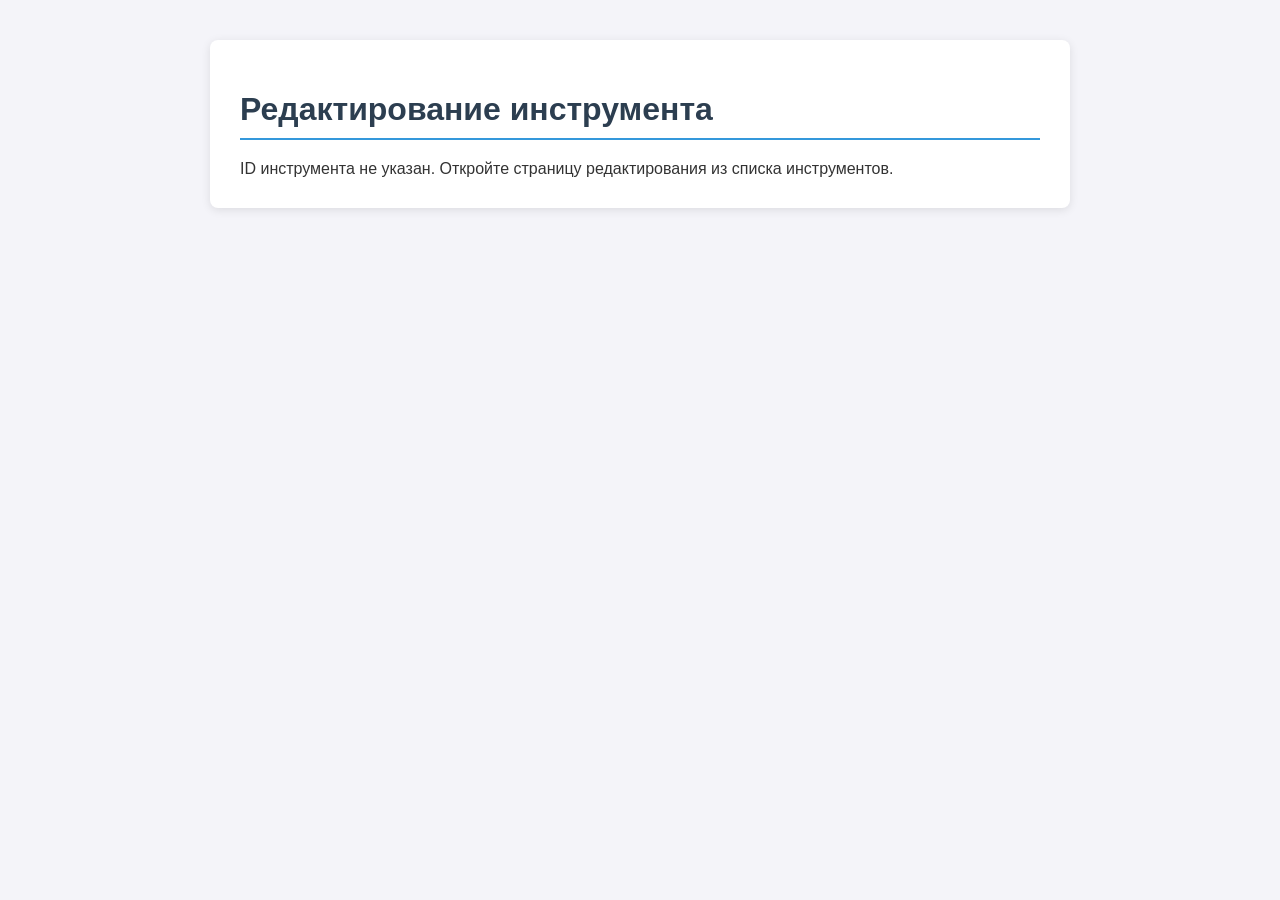
<file: static/edit.html>
<!DOCTYPE html>
<html lang="ru">
<head>
    <meta charset="UTF-8">
    <title>Редактирование инструмента</title>
    <link rel="stylesheet" href="css/edit.css">
    <link rel="icon" type="image/png" href="images/favicon-32x32.png" sizes="32x32">
</head>
<body>
<div class="container">
    <h1>Редактирование инструмента</h1>
    <div id="errorState"></div>
    <form id="editForm" style="display: none;">
        <div class="form-group">
            <label for="name">Наименование:</label>
            <input type="text" id="name" required>
        </div>
        <div class="form-group">
            <label for="type">Тип:</label>
            <input type="text" id="type" required>
        </div>
        <div class="form-group">
            <label for="d">Диаметр (D):</label>
            <input type="text" id="d" required>
        </div>
        <!-- Характеристики в две колонки -->
        <div class="form-group">
            <label>Характеристики:</label>
            <div class="field-row">
                <div class="form-group">
                    <label for="L">L (общая длина):</label>
                    <input type="text" id="L">
                </div>
                <div class="form-group">
                    <label for="S">S (диаметр хвостовика):</label>
                    <input type="text" id="S">
                </div>
                <div class="form-group">
                    <label for="I">I (длина рабочей части):</label>
                    <input type="text" id="I">
                </div>
                <div class="form-group">
                    <label for="Z">Z (количество зубьев):</label>
                    <input type="text" id="Z">
                </div>
            </div>
        </div>
        <div class="form-group">
            <label for="kol">Количество:</label>
            <input type="number" id="kol" required min="0">
        </div>
        <div class="form-group">
            <label for="price_per_unit">Цена за 1 шт.:</label>
            <input type="number" id="price_per_unit" step="0.01" min="0" placeholder="0.00">
        </div>
        <div class="form-group">
            <label for="manufacturer_url">Ссылка на инт.магазин:</label>
            <input type="text" id="manufacturer_url" placeholder="https://...">
        </div>
        <div class="actions">
            <button type="button" class="back" onclick="goBackToList()">Отмена</button>
            <button type="submit" class="save">Сохранить</button>
        </div>
    </form>
    <div id="message" class="status-message"></div>
</div>
<script src="js/edit.js" defer></script>
</body>
</html>
</file>
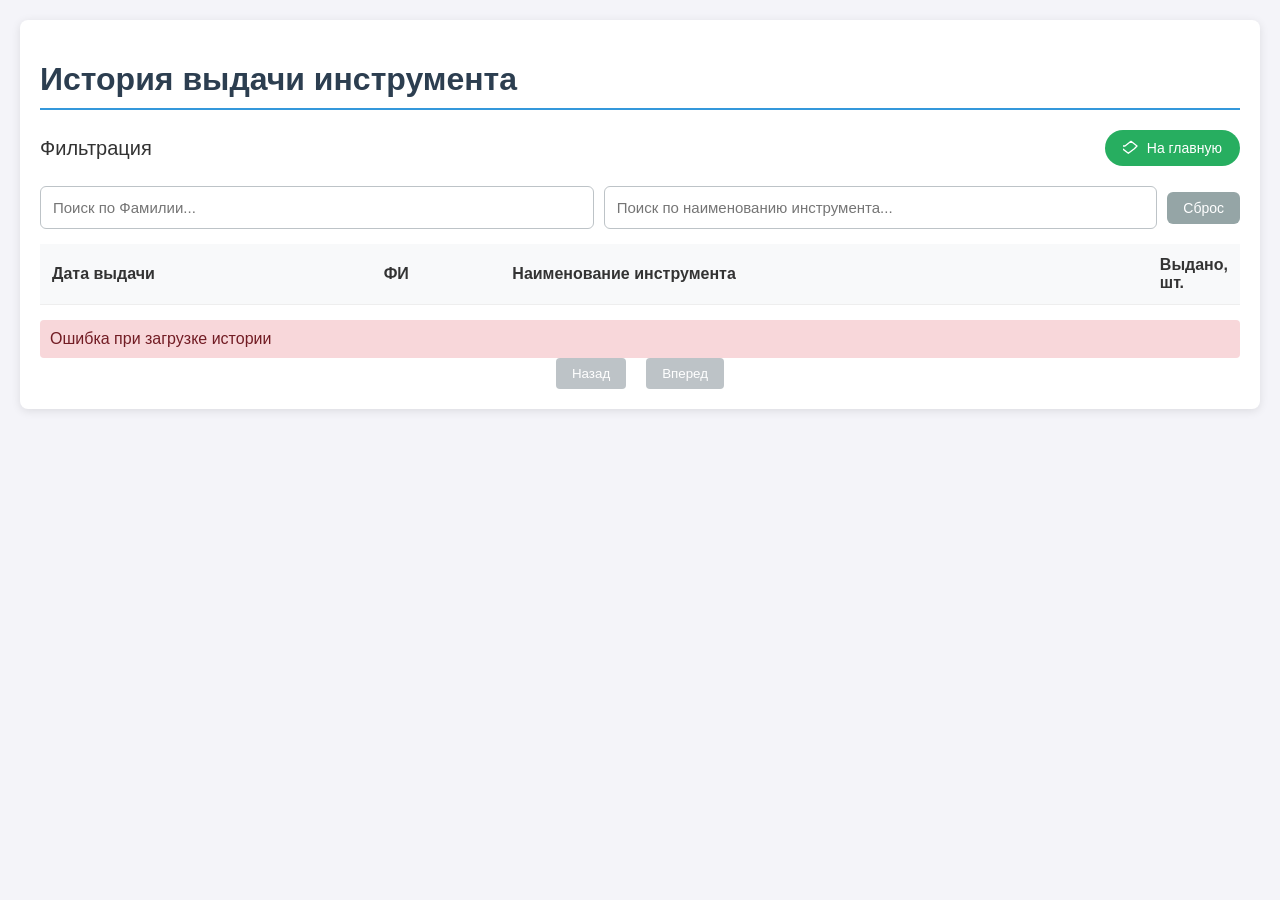
<file: static/history_to_tools.html>
<!DOCTYPE html>
<html lang="ru">
<head>
    <meta charset="UTF-8">
    <title>История выдачи инструмента</title>
    <link rel="stylesheet" href="css/history.css">
    <link rel="icon" type="image/png" href="images/favicon-32x32.png" sizes="32x32">
</head>
<body>
<div class="container">
    <h1>История выдачи инструмента</h1>
    <div style="display: flex; justify-content: space-between; align-items: center; margin-bottom: 20px;">
        <h2 style="margin: 0; font-size: 20px; font-weight: 500;">Фильтрация</h2>
        <a href="index.html" class="btn-home">
            <svg width="16" height="16" viewBox="0 0 24 24" fill="none" stroke="currentColor" stroke-width="2" stroke-linecap="round" stroke-linejoin="round" aria-hidden="true">
                <path d="M3 9L12 2l9 7-4 4-9 7-9-7-4-4z"></path>
            </svg>
            На главную
        </a>
    </div>
    <!-- Блок поиска -->
    <div class="search-bar">
        <input type="text" id="searchUser" placeholder="Поиск по Фамилии...">
        <input type="text" id="searchTool" placeholder="Поиск по наименованию инструмента...">
        <button id="clearSearchBtn" class="btn-control secondary">Сброс</button>
    </div>
    <!-- Таблица истории -->
    <table id="historyTable">
        <thead>
        <tr>
            <th data-key="issue_date">Дата выдачи</th>
            <th data-key="user_fio">ФИ</th>
            <th data-key="tool_name">Наименование инструмента</th>
            <th data-key="quantity">Выдано, шт.</th>
        </tr>
        </thead>
        <tbody id="historyBody">
        <!-- Данные вставятся сюда через JS -->
        </tbody>
    </table>
    <!-- Сообщения -->
    <div id="message" class="status-message"></div>
    <!-- Пагинация -->
    <div id="pagination" class="pagination-controls">
        <button id="prevBtn" disabled>Назад</button>
        <span id="pageInfo"></span>
        <button id="nextBtn" disabled>Вперед</button>
    </div>
</div>
<script src="js/history.js" defer></script>
</body>
</html>
</file>
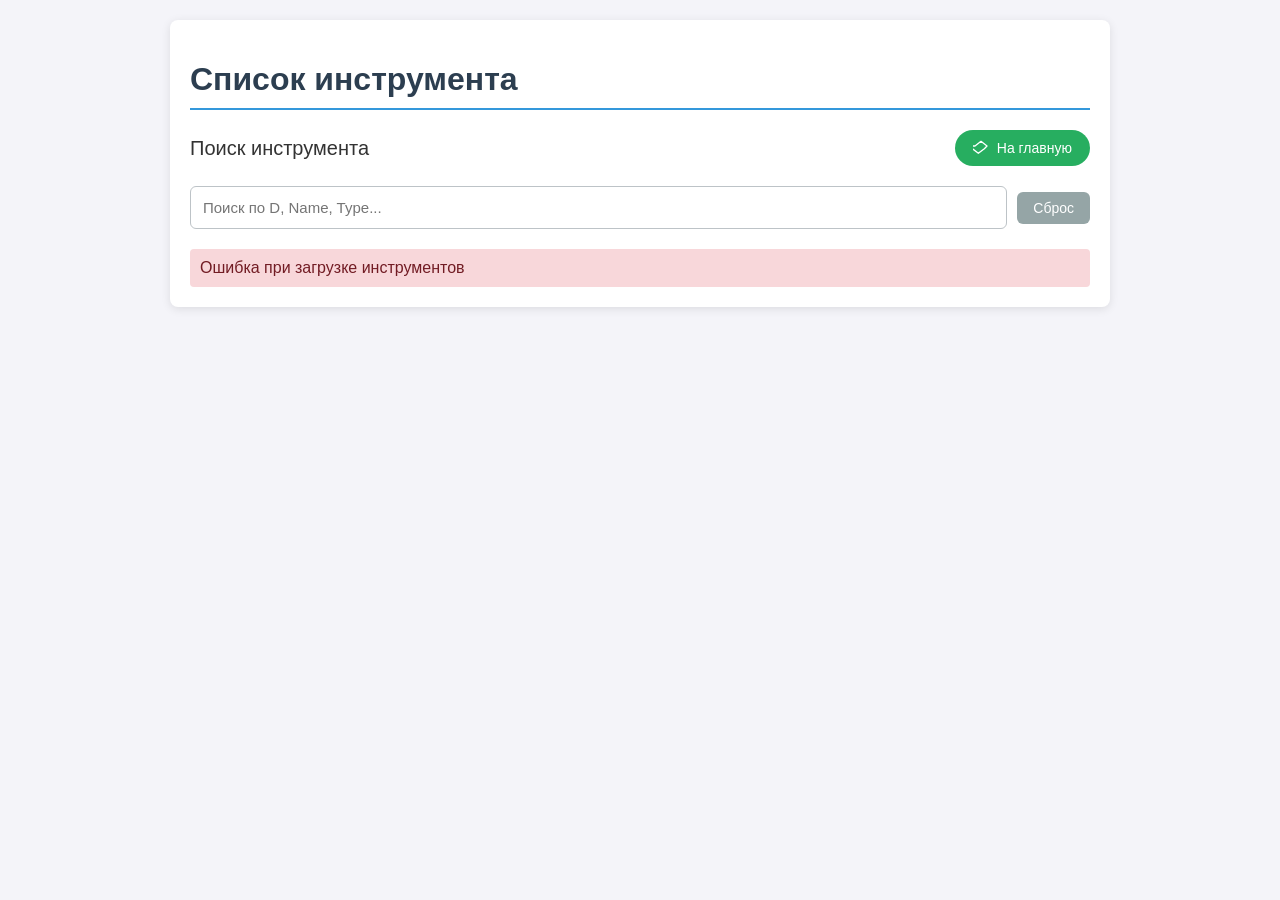
<file: static/list.html>
<!DOCTYPE html>
<html lang="ru">
<head>
    <meta charset="UTF-8">
    <title>Список инструмента</title>
    <link rel="stylesheet" href="css/list.css">
    <link rel="icon" type="image/png" href="images/favicon-32x32.png" sizes="32x32">
</head>
<body>
<div class="container">
    <h1>Список инструмента</h1>
    <div style="display: flex;
        justify-content: space-between;
        align-items: center;
        margin-bottom: 20px;">
        <h2 style="margin: 0; font-size: 20px; font-weight: 500;">Поиск инструмента</h2>
    <a href="index.html" class="btn-home">
        <svg width="16" height="16" viewBox="0 0 24 24" fill="none" stroke="currentColor" stroke-width="2" stroke-linecap="round" stroke-linejoin="round" aria-hidden="true">
            <path d="M3 9L12 2l9 7-4 4-9 7-9-7-4-4z"></path>
        </svg>
        На главную
    </a>
    </div>
    <!-- Блок поиска -->
    <div class="search-bar">
        <input type="text" id="searchInput" placeholder="Поиск по D, Name, Type...">
        <button id="clearSearchBtn" class="btn-control secondary">Сброс</button>
    </div>
    <!-- Список инструментов -->
    <ul id="toolsList" class="tools-list"></ul>
    <!-- Сообщения (ошибки/успех) -->
    <div id="message" class="status-message"></div>
    <!-- Пагинация (перемещена вниз) -->
    <div id="pagination" class="pagination-controls">
        <button id="prevBtn" disabled>Назад</button>
        <span id="pageInfo"></span>
        <button id="nextBtn" disabled>Вперед</button>
    </div>
</div>
<script src="js/list.js" defer></script>
</body>
</html>
</file>
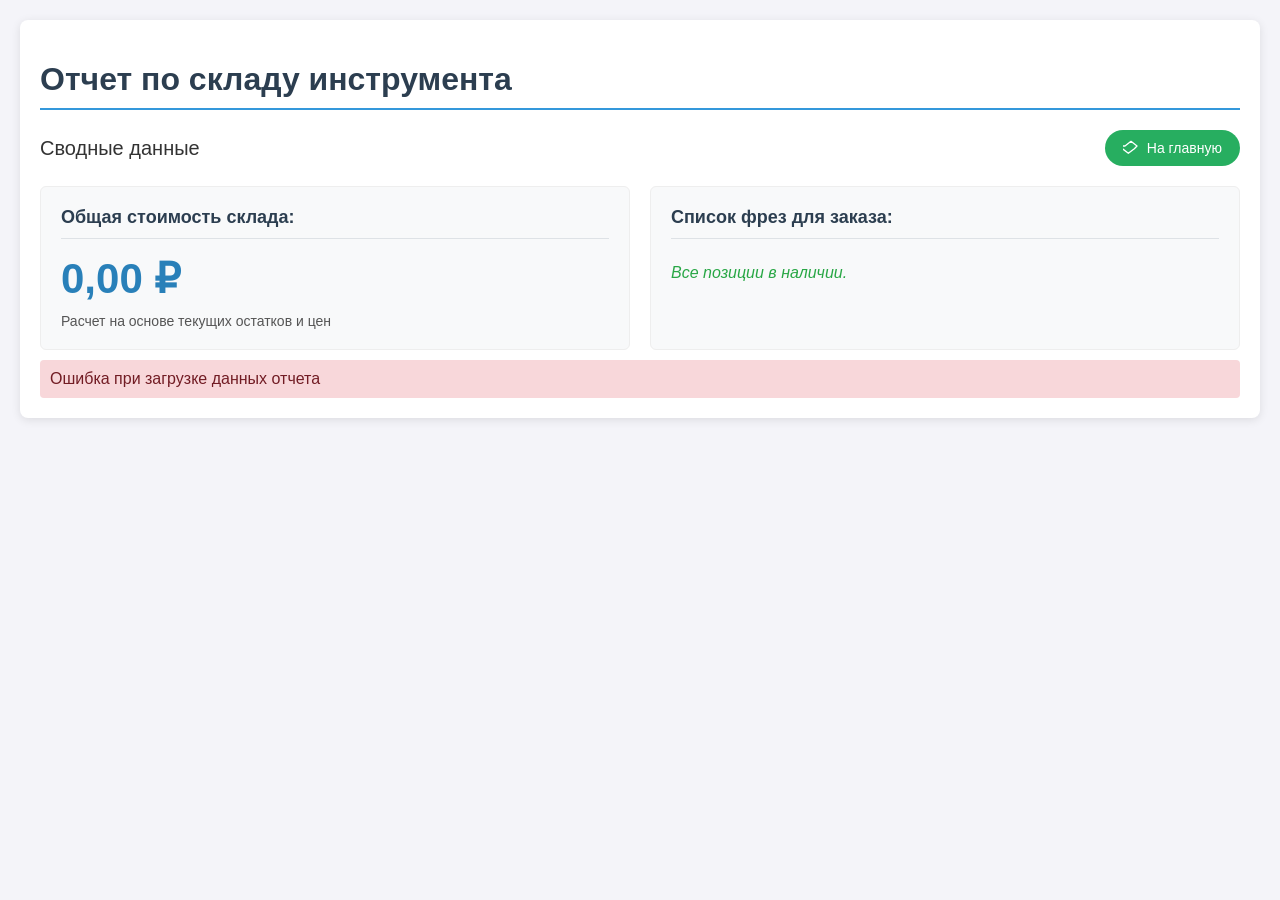
<file: static/report.html>
<!DOCTYPE html>
<html lang="ru">
<head>
    <meta charset="UTF-8">
    <title>Отчет по складу</title>
    <link rel="stylesheet" href="css/report.css">
    <link rel="icon" type="image/png" href="images/favicon-32x32.png" sizes="32x32">
</head>
<body>
<div class="container">
    <h1>Отчет по складу инструмента</h1>
    <div style="display: flex; justify-content: space-between; align-items: center; margin-bottom: 20px;">
        <h2 style="margin: 0; font-size: 20px; font-weight: 500;">Сводные данные</h2>
        <a href="index.html" class="btn-home">
            <svg width="16" height="16" viewBox="0 0 24 24" fill="none" stroke="currentColor" stroke-width="2" stroke-linecap="round" stroke-linejoin="round" aria-hidden="true">
                <path d="M3 9L12 2l9 7-4 4-9 7-9-7-4-4z"></path>
            </svg>
            На главную
        </a>
    </div>
    <!-- Блок показателей (центральный блок удален) -->
    <div class="report-grid">
        <!-- 1. Общая стоимость -->
        <div class="report-card">
            <h3>Общая стоимость склада:</h3>
            <div class="stat-value" id="totalCost">0.00 ₽</div>
            <div class="stat-label">Расчет на основе текущих остатков и цен</div>
        </div>
        <!-- 2. Список для заказа -->
        <div class="report-card">
            <h3>Список фрез для заказа:</h3>
            <ul id="orderList" class="order-list">
                <!-- Сюда JS вставит позиции -->
            </ul>
            <div id="orderEmpty" style="padding: 10px 0; color: #28a745; font-style: italic; display: none;">
                Все позиции в наличии.
            </div>
        </div>
    </div>
    <div id="message" class="status-message"></div>
</div>
<script src="js/report.js"></script>
</body>
</html>
</file>
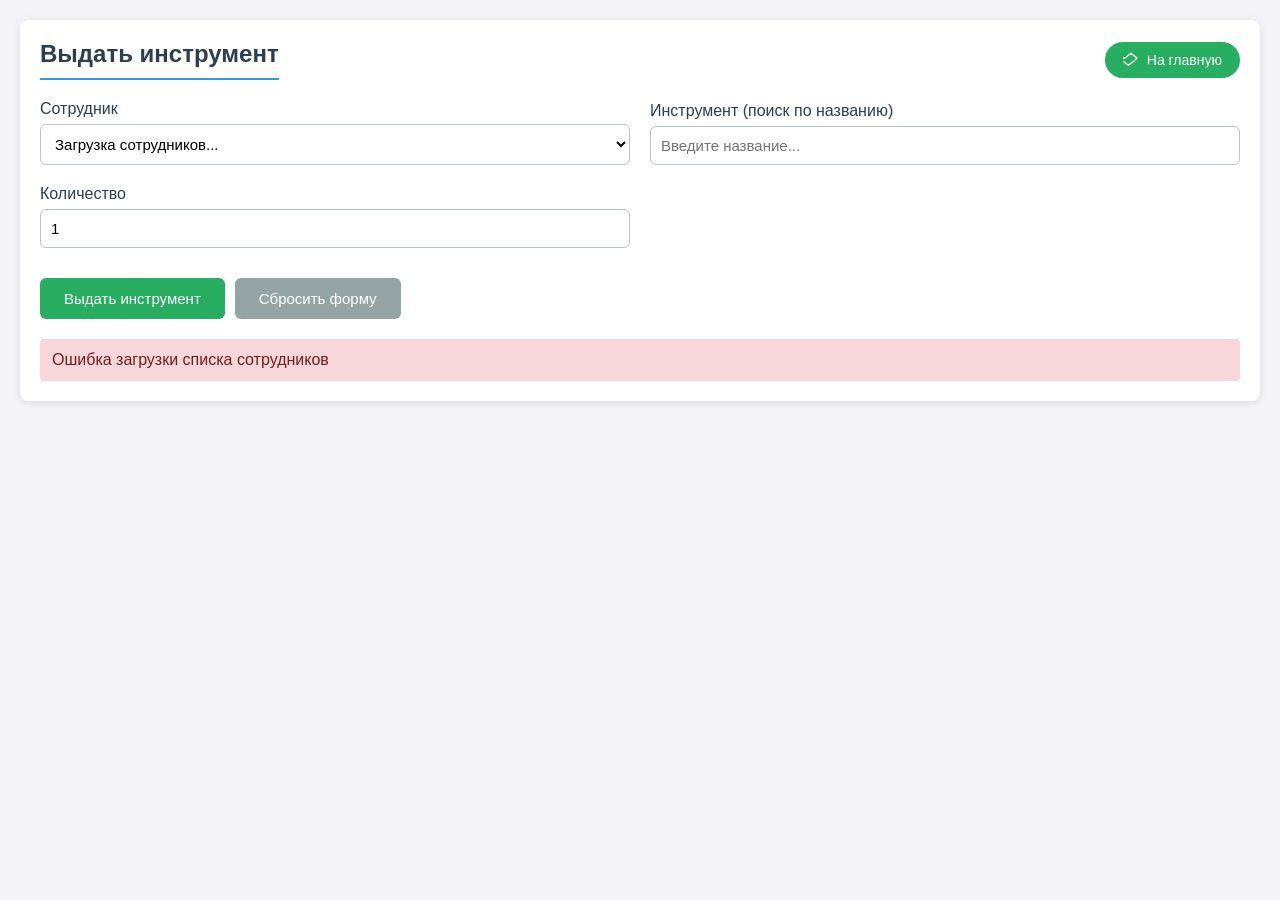
<file: static/tools_to_issue.html>
<!DOCTYPE html>
<html lang="ru">
<head>
    <meta charset="UTF-8">
    <title>Выдать инструмент</title>
    <link rel="stylesheet" href="css/tools.css">
    <link rel="icon" type="image/png" href="images/favicon-32x32.png" sizes="32x32">
</head>
<body>
<div class="container">
    <div style="display: flex; justify-content: space-between; align-items: center; margin-bottom: 20px;">
        <h1 style="margin: 0; font-size: 24px; font-weight: 600;">Выдать инструмент</h1>
        <a href="index.html" class="btn-home">
            <svg width="16" height="16" viewBox="0 0 24 24" fill="none" stroke="currentColor" stroke-width="2" stroke-linecap="round" stroke-linejoin="round" aria-hidden="true">
                <path d="M3 9L12 2l9 7-4 4-9 7-9-7-4-4z"></path>
            </svg>
            На главную
        </a>
    </div>
    <form id="issueForm" class="issue-form">
        <!-- 1. Выбор сотрудника -->
        <div class="form-group search-dropdown">
            <label for="userSelect">Сотрудник</label>
            <select id="userSelect" name="user_id" required>
                <option value="" disabled selected>Загрузка сотрудников...</option>
            </select>
        </div>
       <!-- 2. Выбор инструмента (с демоническим поиском) -->
        <div class="form-group search-dropdown">
            <label for="toolSearch">Инструмент (поиск по названию)</label>
            <input type="text" id="toolSearch" name="tool_search" placeholder="Введите название..." autocomplete="off" required>
            <!-- Контейнер для выпадающего списка -->
            <div id="toolSearchResults" class="search-results"></div>
        </div>
        <!-- Скрытое поле для ID инструмента (вынесено отдельно) -->
        <input type="hidden" id="selectedToolId" name="tool_id">
        <!-- 3. Выбор количества -->
        <div class="form-group full-width">
            <label for="quantityInput">Количество</label>
            <input type="number" id="quantityInput" name="quantity" min="1" value="1" required>
        </div>
        <div class="actions">
            <button type="submit" class="issue">Выдать инструмент</button>
            <button type="button" class="reset" id="resetFormBtn">Сбросить форму</button>
        </div>
    </form>
    <!-- Сообщения (ошибки/успех) -->
    <div id="message" class="status-message"></div>
</div>
<script src="js/tools.js" defer></script>
</body>
</html>
</file>
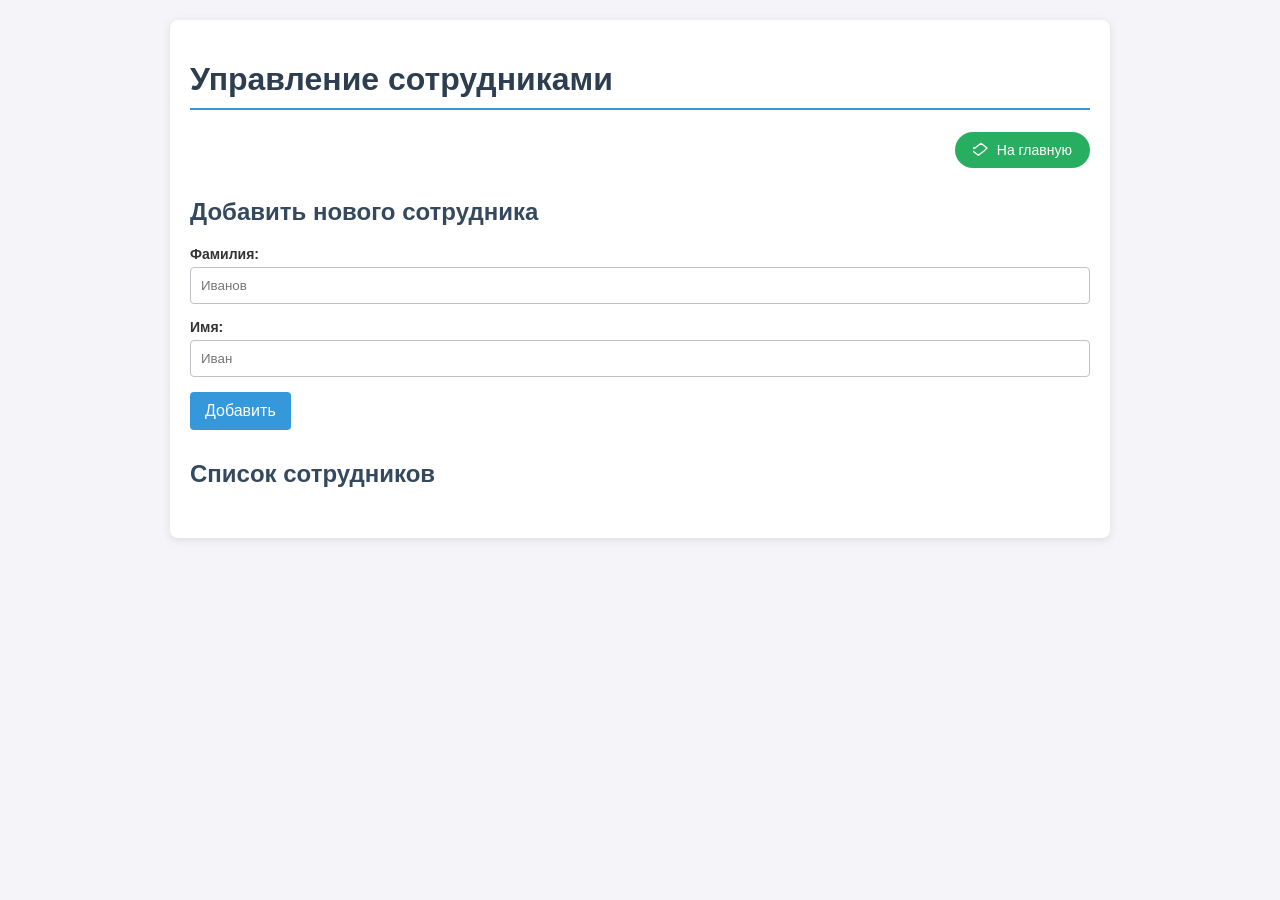
<file: static/users.html>
<!DOCTYPE html>
<html lang="ru">
<head>
    <meta charset="UTF-8">
    <title>Сотрудники</title>
    <link rel="stylesheet" href="css/users.css">
    <link rel="icon" type="image/png" href="images/favicon-32x32.png" sizes="32x32">
</head>
<body>
<div class="container">
    <h1>Управление сотрудниками</h1>
    <!-- БЛОК НАВИГАЦИИ: Заголовок слева, кнопка справа -->
    <div style="display: flex; justify-content: space-between; align-items: center; margin-bottom: 30px;">
        <h1 style="margin: 0; font-size: 24px; font-weight: 600;"></h1>
        <a href="index.html" class="btn-home">
            <svg width="16" height="16" viewBox="0 0 24 24" fill="none" stroke="currentColor" stroke-width="2" stroke-linecap="round" stroke-linejoin="round" aria-hidden="true">
                <path d="M3 9L12 2l9 7-4 4-9 7-9-7-4-4z"></path>
            </svg>
            На главную
        </a>
    </div>
    <div class="section">
        <h2>Добавить нового сотрудника</h2>
        <!-- Форма выведена напрямую в тело страницы -->
        <form id="createUserForm">
            <div class="form-group">
                <label for="surname">Фамилия:</label>
                <input type="text" id="surname" required placeholder="Иванов">
            </div>
            <div class="form-group">
                <label for="name">Имя:</label>
                <input type="text" id="name" required placeholder="Иван">
            </div>
            <button type="submit">Добавить</button>
        </form>
    </div>
    <div class="section">
        <h2>Список сотрудников</h2>
        <div id="users-container">
        <!-- Сюда будет вставлена таблица через JS -->
        </div>
    </div>
    <div id="message"></div>
</div>
<script src="js/users.js" defer></script>
</body>
</html>
</file>
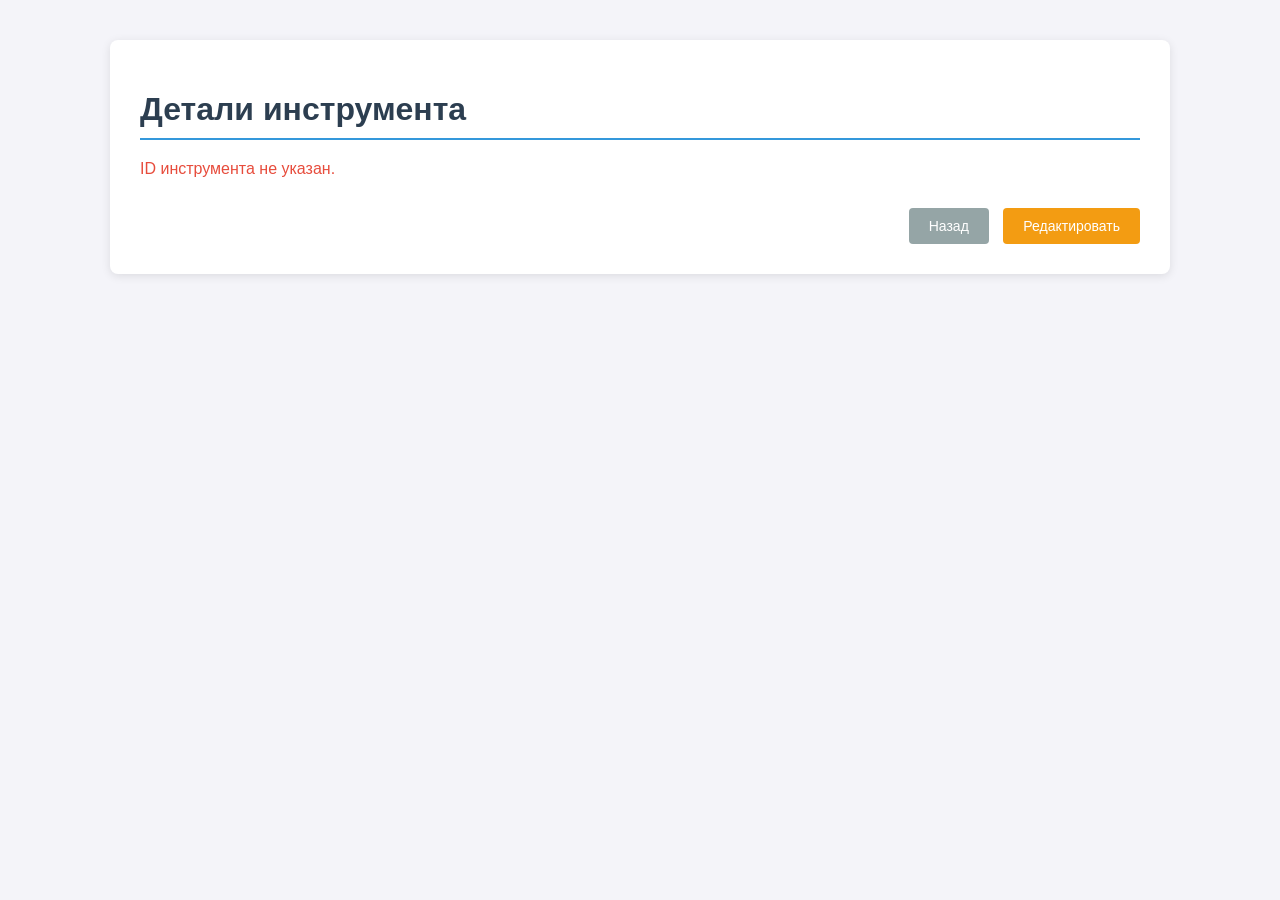
<file: static/view.html>
<!DOCTYPE html>
<html lang="ru">
<head>
    <meta charset="UTF-8">
    <title>Просмотр инструмента</title>
    <link rel="stylesheet" href="css/view.css">
    <link rel="icon" type="image/png" href="images/favicon-32x32.png" sizes="32x32">
</head>
<body>
<div class="container">
    <h1>Детали инструмента</h1>
    <div id="toolDetails"></div>
    <div class="actions">
        <button class="back" onclick="window.history.back()">Назад</button>
        <button class="edit" onclick="editTool()">Редактировать</button>
    </div>
</div>
    <script src="js/view.js" defer></script>
</body>
</html>
</file>
<file: static/css/edit.css>
/* --- Базовые стили --- */
body {
    font-family: -apple-system, BlinkMacSystemFont, "Segoe UI", Roboto, sans-serif;
    background-color: #f4f4f9;
    color: #333;
    margin: 0;
    padding: 40px 20px;
}

.container {
    max-width: 800px;
    margin: 0 auto;
    background: white;
    padding: 30px;
    border-radius: 8px;
    box-shadow: 0 2px 10px rgba(0,0,0,0.1);
}

h1 {
    color: #2c3e50;
    border-bottom: 2px solid #3498db;
    padding-bottom: 10px;
    margin-bottom: 20px;
}

/* --- Форма --- */
.form-group {
    margin-bottom: 15px;
}

.form-group label {
    display: block;
    font-weight: 600;
    color: #555;
    margin-bottom: 5px;
    font-size: 14px;
}

.form-group input,
.form-group select {
    width: 100%;
    padding: 10px;
    border: 1px solid #ced4da;
    border-radius: 4px;
    box-sizing: border-box;
    font-size: 14px;
    transition: border-color 0.2s;
    appearance: none; /* Сброс нативного стиля для единообразия */
}

.form-group input:focus,
.form-group select:focus {
    border-color: #3498db;
    outline: none;
}

/* --- Сетка для характеристик (две колонки) --- */
.field-row {
    display: flex;
    gap: 15px;
    flex-wrap: wrap;
}

.field-row .form-group {
    flex: 1;
    min-width: 200px;
    margin-bottom: 0;
}

/* --- Кнопки (оптимизированы) --- */
.actions {
    margin-top: 30px;
    text-align: right;
    display: flex;
    justify-content: flex-end;
    gap: 10px;
    flex-wrap: wrap; /* Позволяет кнопкам переноситься на мобильных */
}

.actions button {
    padding: 10px 20px;
    border: none;
    border-radius: 4px;
    cursor: pointer;
    font-size: 14px;
    font-weight: 500;
    transition: background-color 0.2s, transform 0.1s;
    display: inline-flex;
    align-items: center;
    justify-content: center;
}

.actions button:hover {
    transform: translateY(-1px);
}

.actions button.back {
    background-color: #6c757d;
    color: white;
}

.actions button.back:hover {
    background-color: #5a6268;
}

.actions button.save {
    background-color: #28a745;
    color: white;
}

.actions button.save:hover {
    background-color: #218838;
}

/* --- Сообщения --- */
.status-message {
    padding: 12px;
    margin-top: 15px;
    border-radius: 6px;
    display: none;
    font-size: 14px;
}

.status-message.success {
    background-color: #d4edda;
    color: #155724;
    border: 1px solid #c3e6cb;
}

.status-message.error {
    background-color: #f8d7da;
    color: #721c24;
    border: 1px solid #f5c6cb;
}
</file>
<file: static/css/history.css>
/* --- history--- */
body {
    font-family: -apple-system, BlinkMacSystemFont, "Segoe UI", Roboto, sans-serif;
    background-color: #f4f4f9;
    color: #333;
    margin: 0;
    padding: 20px;
}
.container {
    max-width: 1200px;
    margin: 0 auto;
    background: white;
    padding: 20px;
    border-radius: 8px;
    box-shadow: 0 2px 10px rgba(0,0,0,0.1);
}
h1 {
    color: #2c3e50;
    border-bottom: 2px solid #3498db;
    padding-bottom: 10px;
    margin-bottom: 20px;
}

/* --- Кнопка "На главную" --- */
.btn-home {
    display: inline-flex;
    align-items: center;
    gap: 8px;
    padding: 10px 18px;
    background-color: #27ae60;
    color: white;
    text-decoration: none;
    border-radius: 50px;
    font-size: 14px;
    font-weight: 500;
    transition: all 0.2s ease;
    border: none;
    cursor: pointer;
}
.btn-home:hover { background-color: #5a6268; transform: translateY(-2px); }
.btn-home:active { transform: translateY(0); }
.btn-home svg { width: 16px; height: 16px; transition: transform 0.2s ease; }
.btn-home:hover svg { transform: rotate(-10deg); }

/* --- Специфичные стили для истории выдачи --- */
.search-bar {
    display: flex;
    gap: 10px;
    margin-bottom: 15px;
    align-items: center;
    flex-wrap: wrap;
}
.search-bar input {
    flex-grow: 1;
    min-width: 250px;
    padding: 12px;
    border: 1px solid #bdc3c7;
    border-radius: 6px;
    font-size: 15px;
}
.btn-control {
    background-color: #3498db;
    color: white;
    border-radius: 6px;
    padding: 8px 16px;
    font-size: 14px;
    font-weight: 500;
    transition: background-color 0.2s;
    border: none;
    cursor: pointer;
}
.btn-control:hover { background-color: #2980b9; }
.btn-control.secondary { background-color: #95a5a6; }
.btn-control.secondary:hover { background-color: #7f8c8d; }

table {
    width: 100%;
    border-collapse: collapse;
    margin-bottom: 15px;
}
th, td {
    padding: 12px;
    text-align: left;
    border-bottom: 1px solid #eee;
}
th {
    background-color: #f8f9fa;
    cursor: pointer;
    position: relative;
    user-select: none;
}
th.sort-asc::after {
    content: "▲";
    position: absolute;
    right: 10px;
    font-size: 10px;
}
th.sort-desc::after {
    content: "▼";
    position: absolute;
    right: 10px;
    font-size: 10px;
}
tbody tr:hover {
    background-color: #f8f9fa;
}

.pagination-controls {
    display: flex;
    align-items: center;
    gap: 10px;
    justify-content: center;
    flex-wrap: wrap;
}
.pagination-controls button {
    padding: 8px 16px;
    background-color: #3498db;
    color: white;
    border: none;
    border-radius: 4px;
    cursor: pointer;
}
.pagination-controls button:disabled {
    background-color: #bdc3c7;
    cursor: not-allowed;
}
.page-info {
    font-weight: bold;
    color: #2c3e50;
    min-width: 80px;
    text-align: center;
}

.status-message {
    padding: 10px;
    margin-top: 10px;
    border-radius: 4px;
    display: none;
}
.status-message.success { background-color: #d4edda; color: #155724; }
.status-message.error { background-color: #f8d7da; color: #721c24; }
/*--удаление--*/
.btn-delete {
    background-color: #e74c3c;
    color: white;
    border: none;
    border-radius: 50%;
    width: 32px;
    height: 32px;
    font-size: 16px;
    line-height: 32px;
    text-align: center;
    cursor: pointer;
    transition: all 0.2s ease;
    display: inline-flex;
    align-items: center;
    justify-content: center;
    margin: 0;
    padding: 0;
}

.btn-delete:hover {
    background-color: #c0392b;
    transform: scale(1.1);
}

.btn-delete:active {
    transform: scale(0.95);
}

/* Чтобы последняя колонка не растягивалась */
#historyTable th:last-child,
#historyTable td:last-child {
    width: 50px;
    min-width: 50px;
}
</file>
<file: static/css/list.css>
/* --- Базовые настройки --- */
body {
    font-family: -apple-system, BlinkMacSystemFont, "Segoe UI", Roboto, sans-serif;
    background-color: #f4f4f9;
    color: #333;
    margin: 0;
    padding: 20px;
}
.container {
    max-width: 900px;
    margin: 0 auto;
    background: white;
    padding: 20px;
    border-radius: 8px;
    box-shadow: 0 2px 10px rgba(0,0,0,0.1);
}
h1 {
    color: #2c3e50;
    border-bottom: 2px solid #3498db;
    padding-bottom: 10px;
    margin-bottom: 20px;
}

/* --- Кнопка "На главную" --- */
.btn-home {
    display: inline-flex;
    align-items: center;
    gap: 8px;
    padding: 10px 18px;
    background-color: #27ae60; /* Зеленый цвет (bootstrap secondary) */
    color: white;
    text-decoration: none;
    border-radius: 50px; /* Полностью скругленные края (pill shape) */
    font-size: 14px;
    font-weight: 500;
    transition: all 0.2s ease;
    border: none;
    cursor: pointer;
}

/* Эффект при наведении */
.btn-home:hover {
    background-color: #5a6268;
    transform: translateY(-2px);
    box-shadow: 0 4px 12px rgba(0, 0, 0, 0.15);
}

/* Эффект при нажатии */
.btn-home:active {
    transform: translateY(0);
    box-shadow: 0 2px 6px rgba(0, 0, 0, 0.2);
}

/* Стили для иконки внутри кнопки */
.btn-home svg {
    width: 16px;
    height: 16px;
    transition: transform 0.2s ease;
    flex-shrink: 0;
}

/* Поворот иконки домика при наведении */
.btn-home:hover svg {
    transform: rotate(-10deg);
}

/* --- Список инструментов --- */
.tools-list {
    list-style: none;
    padding: 0;
    margin-top: 20px;
}
.tool-item {
    display: flex;
    justify-content: space-between;
    align-items: center;
    padding: 15px;
    border-bottom: 1px solid #eee;
    transition: background-color 0.2s;
}
.tool-item:hover {
    background-color: #f8f9fa;
}
.tool-item:last-child {
    border-bottom: none;
}
.tool-info {
    flex-grow: 1;
}
.tool-info h4 {
    margin: 0 0 5px 0;
    color: #2c3e50;
}
.tool-info p {
    margin: 2px 0;
    color: #555;
}
.tool-info p strong {
    color: #333;
}
.tool-specs {
    display: flex;
    flex-wrap: wrap;
    gap: 10px;
    margin-top: 8px;
    font-size: 14px;
}
.spec-badge {
    background-color: #e8f4fd;
    color: #2980b9;
    padding: 4px 10px;
    border-radius: 12px;
    border: 1px solid #bce0fd;
}

/* --- Кнопки действий (внутри карточки) --- */
.actions {
    display: flex;
    gap: 8px;
}
.actions button {
    padding: 8px 12px;
    border: none;
    border-radius: 4px;
    cursor: pointer;
    font-size: 14px;
    font-weight: 500;
    transition: background-color 0.2s, transform 0.1s;
    display: inline-flex;
    align-items: center;
    justify-content: center;
}
.actions button:hover {
    transform: translateY(-1px);
}
.actions button:active {
    transform: translateY(0);
}
.actions button.view {
    background-color: #3498db;
    color: white;
}
.actions button.view:hover {
    background-color: #2980b9;
}
.actions button.edit {
    background-color: #f39c12;
    color: white;
}
.actions button.edit:hover {
    background-color: #e67e22;
}
.actions button.delete {
    background-color: #e74c3c;
    color: white;
}
.actions button.delete:hover {
    background-color: #c0392b;
}

/* --- Сообщения --- */
.status-message {
    padding: 10px;
    margin-top: 10px;
    border-radius: 4px;
    display: none;
}
.status-message.success {
    background-color: #d4edda;
    color: #155724;
}
.status-message.error {
    background-color: #f8d7da;
    color: #721c24;
}

/* --- Пагинация (внизу) --- */
.pagination-controls {
    display: flex;
    align-items: center;
    gap: 10px;
    margin-top: 10px;
    justify-content: center;
    flex-wrap: wrap;
}
.pagination-controls button {
    padding: 8px 16px;
    background-color: #3498db;
    color: white;
    border: none;
    border-radius: 4px;
    cursor: pointer;
}
.pagination-controls button:disabled {
    background-color: #bdc3c7;
    cursor: not-allowed;
}
.page-info {
    font-weight: bold;
    color: #2c3e50;
    min-width: 80px;
    text-align: center;
}

/* --- Поле поиска и глобальные кнопки --- */
.search-bar {
    display: flex;
    gap: 10px;
    margin-bottom: 15px;
    align-items: center;
    flex-wrap: wrap;
}
.search-bar input {
    flex-grow: 1;
    min-width: 250px;
    padding: 12px;
    border: 1px solid #bdc3c7;
    border-radius: 6px;
    font-size: 15px;
}
.btn-control {
    background-color: #3498db;
    color: white;
    text-decoration: none;
    border-radius: 6px;
    padding: 8px 16px;
    font-size: 14px;
    font-weight: 500;
    transition: background-color 0.2s;
    border: none;
    cursor: pointer;
}
.btn-control:hover {
    background-color: #2980b9;
}
.btn-control.secondary {
    background-color: #95a5a6;
}
.btn-control.secondary:hover {
    background-color: #7f8c8d;
}
.btn-main {
    background-color: #27ae60;
    text-decoration: none;
}
.btn-main:hover {
    background-color: #219150;
}
</file>
<file: static/css/report.css>
body {
    font-family: -apple-system, BlinkMacSystemFont, "Segoe UI", Roboto, sans-serif;
    background-color: #f4f4f9;
    color: #333;
    margin: 0;
    padding: 20px;
}
.container {
    max-width: 1200px;
    margin: 0 auto;
    background: white;
    padding: 20px;
    border-radius: 8px;
    box-shadow: 0 2px 10px rgba(0,0,0,0.1);
}
h1 {
    color: #2c3e50;
    border-bottom: 2px solid #3498db;
    padding-bottom: 10px;
    margin-bottom: 20px;
}

/* --- Кнопка "На главную" --- */
.btn-home {
    display: inline-flex;
    align-items: center;
    gap: 8px;
    padding: 10px 18px;
    background-color: #27ae60;
    color: white;
    text-decoration: none;
    border-radius: 50px;
    font-size: 14px;
    font-weight: 500;
    transition: all 0.2s ease;
    border: none;
    cursor: pointer;
}
.btn-home:hover {
    background-color: #5a6268;
    transform: translateY(-2px);
    box-shadow: 0 4px 12px rgba(0, 0, 0, 0.15);
}
.btn-home:active {
    transform: translateY(0);
    box-shadow: 0 2px 6px rgba(0, 0, 0, 0.2);
}
.btn-home svg {
    width: 16px;
    height: 16px;
    transition: transform 0.2s ease;
    flex-shrink: 0;
}
.btn-home:hover svg {
    transform: rotate(-10deg);
}

/* --- Сетка отчета (изменена: теперь 2 колонки) --- */
.report-grid {
    display: grid;
    grid-template-columns: 1fr 1fr;
    gap: 20px;
    margin-top: 20px;
}
.report-card {
    border: 1px solid #eee;
    border-radius: 6px;
    padding: 20px;
    background-color: #f8f9fa;
}
.report-card h3 {
    margin-top: 0;
    color: #2c3e50;
    font-size: 18px;
    border-bottom: 1px solid #dee2e6;
    padding-bottom: 10px;
    margin-bottom: 15px;
}
.stat-value {
    font-size: 42px;
    font-weight: bold;
    color: #2980b9;
    margin: 10px 0;
}
.stat-label {
    color: #555;
    font-size: 14px;
}

/* --- Список для заказа --- */
.order-list {
    list-style: none;
    padding: 0;
    margin: 0;
}
.order-item {
    display: flex;
    justify-content: space-between;
    padding: 8px 0;
    border-bottom: 1px solid #e9ecef;
    font-size: 14px;
}
.order-item:last-child {
    border-bottom: none;
}
.order-item .name {
    font-weight: 500;
    color: #333;
}
.order-item .qty {
    color: #e74c3c;
    font-weight: bold;
}

/* --- Адаптивность (на узких экранах в одну колонку) --- */
@media (max-width: 768px) {
    .report-grid {
        grid-template-columns: 1fr;
    }
}
/* --- Сообщения --- */
.status-message {
    padding: 10px;
    margin-top: 10px;
    border-radius: 4px;
    display: none;
}
.status-message.success {
    background-color: #d4edda;
    color: #155724;
}
.status-message.error {
    background-color: #f8d7da;
    color: #721c24;
}
</file>
<file: static/css/tools.css>
/* --- Базовые настройки --- */
body {
    font-family: -apple-system, BlinkMacSystemFont, "Segoe UI", Roboto, sans-serif;
    background-color: #f4f4f9;
    color: #333;
    margin: 0;
    padding: 20px;
}

.container {
    max-width: 1200px;
    margin: 0 auto;
    background: white;
    padding: 20px;
    border-radius: 8px;
    box-shadow: 0 2px 10px rgba(0,0,0,0.1);
}

h1 {
    color: #2c3e50;
    border-bottom: 2px solid #3498db;
    padding-bottom: 10px;
    margin-bottom: 20px;
}

/* --- Кнопка "На главную" --- */
.btn-home {
    display: inline-flex;
    align-items: center;
    gap: 8px;
    padding: 10px 18px;
    background-color: #27ae60;
    color: white;
    text-decoration: none;
    border-radius: 50px;
    font-size: 14px;
    font-weight: 500;
    transition: all 0.2s ease;
    border: none;
    cursor: pointer;
}

.btn-home:hover {
    background-color: #5a6268;
    transform: translateY(-2px);
    box-shadow: 0 4px 12px rgba(0, 0, 0, 0.15);
}

.btn-home:active {
    transform: translateY(0);
    box-shadow: 0 2px 6px rgba(0, 0, 0, 0.2);
}

.btn-home svg {
    width: 16px;
    height: 16px;
    transition: transform 0.2s ease;
    flex-shrink: 0;
}

.btn-home:hover svg {
    transform: rotate(-10deg);
}

/* --- Форма выдачи --- */
.issue-form {
    display: grid;
    grid-template-columns: 1fr 1fr;
    gap: 20px;
    margin-bottom: 20px;
    align-items: end;
}

.form-group {
    display: flex;
    flex-direction: column;
}

.form-group label {
    margin-bottom: 6px;
    font-weight: 500;
    color: #2c3e50;
}

.form-group select,
.form-group input {
    padding: 10px;
    border: 1px solid #bdc3c7;
    border-radius: 6px;
    font-size: 15px;
    background-color: #fff;
}

.form-group select:focus,
.form-group input:focus {
    outline: none;
    border-color: #3498db;
    box-shadow: 0 0 0 2px rgba(52, 152, 219, 0.2);
}

/* Стили для демонического поиска (выпадающий список) */
.search-dropdown {
    position: relative;
}

.search-results {
    position: absolute;
    top: 100%;
    left: 0;
    right: 0;
    background: white;
    border: 1px solid #bdc3c7;
    border-radius: 6px;
    max-height: 200px;
    overflow-y: auto;
    z-index: 100;
    box-shadow: 0 4px 12px rgba(0,0,0,0.1);
    display: none;
}

.search-results.active {
    display: block;
}

.search-results-item {
    padding: 10px 12px;
    cursor: pointer;
    border-bottom: 1px solid #eee;
    display: flex;
    justify-content: space-between;
    align-items: center;
}

.search-results-item:hover {
    background-color: #f8f9fa;
}

.search-results-item:last-child {
    border-bottom: none;
}

.tool-stock {
    font-size: 12px;
    color: #7f8c8d;
    background-color: #ecf0f1;
    padding: 2px 6px;
    border-radius: 10px;
}

/* --- Кнопки действий --- */
.actions {
    grid-column: 1 / -1;
    display: flex;
    gap: 10px;
    margin-top: 10px;
}

.actions button {
    padding: 12px 24px;
    border: none;
    border-radius: 6px;
    cursor: pointer;
    font-size: 15px;
    font-weight: 500;
    transition: background-color 0.2s, transform 0.1s;
    display: inline-flex;
    align-items: center;
    justify-content: center;
}

.actions button:hover {
    transform: translateY(-1px);
}

.actions button:active {
    transform: translateY(0);
}

.actions button.issue {
    background-color: #27ae60;
    color: white;
}

.actions button.issue:hover {
    background-color: #219150;
}

.actions button.reset {
    background-color: #95a5a6;
    color: white;
}

.actions button.reset:hover {
    background-color: #7f8c8d;
}

/* --- Сообщения --- */
.status-message {
    padding: 12px;
    margin-top: 10px;
    border-radius: 4px;
    display: none;
}

.status-message.success {
    background-color: #d4edda;
    color: #155724;
}

.status-message.error {
    background-color: #f8d7da;
    color: #721c24;
}
/* --- Новые стили для выравнивания заголовка и кнопки --- */
.header-actions {
    display: flex;
    justify-content: space-between; /* Раздвигает элементы по краям */
    align-items: center; /* Вертикальное центрирование */
    margin-bottom: 20px; /* Отступ до формы (вместо старого margin-bottom у h1) */
}

.issue-form {
    display: grid;
    grid-template-columns: 1fr 1fr;
    gap: 20px;
    margin-bottom: 20px;
    align-items: end;
}
</file>
<file: static/css/view.css>
body {
    font-family: -apple-system, BlinkMacSystemFont, "Segoe UI", Roboto, sans-serif;
    background-color: #f4f4f9;
    color: #333;
    margin: 0;
    padding: 40px 20px;
}
.container {
    max-width: 1000px;
    margin: 0 auto;
    background: white;
    padding: 30px;
    border-radius: 8px;
    box-shadow: 0 2px 10px rgba(0,0,0,0.1);
}
h1 {
    color: #2c3e50;
    border-bottom: 2px solid #3498db;
    padding-bottom: 10px;
    margin-bottom: 20px;
}

/* --- Сетка для двух колонок --- */
.view-grid {
    display: grid;
    grid-template-columns: 1fr 1fr;
    gap: 30px;
}

/* Адаптация для мобильных устройств */
@media (max-width: 768px) {
    .view-grid {
        grid-template-columns: 1fr;
    }
}

.field-group {
    margin-bottom: 15px;
    break-inside: avoid-column;
}
.field-group label {
    display: block;
    font-weight: 600;
    color: #555;
    margin-bottom: 5px;
    font-size: 14px;
}
.field-value {
    padding: 10px;
    background-color: #f8f9fa;
    border: 1px solid #dee2e6;
    border-radius: 4px;
    word-break: break-all;
}

/* Стили для кнопок действий */
.actions {
    margin-top: 30px;
    text-align: right;
    grid-column: 1 / -1;
}
.actions button {
    padding: 10px 20px;
    border: none;
    border-radius: 4px;
    cursor: pointer;
    font-size: 14px;
}
.actions button.edit {
    background-color: #f39c12;
    color: white;
}
.actions button.back {
    background-color: #95a5a6;
    color: white;
    margin-right: 10px;
}
</file>
<file: static/css/users.css>
/* --- Кнопка "На главную" --- */
.btn-home {
    display: inline-flex;
    align-items: center;
    gap: 8px;
    padding: 10px 18px;
    background-color: #27ae60; /* Зеленый цвет (bootstrap secondary) */
    color: white;
    text-decoration: none;
    border-radius: 50px; /* Полностью скругленные края (pill shape) */
    font-size: 14px;
    font-weight: 500;
    transition: all 0.2s ease;
    border: none;
    cursor: pointer;
}

/* Эффект при наведении */
.btn-home:hover {
    background-color: #5a6268;
    transform: translateY(-2px);
    box-shadow: 0 4px 12px rgba(0, 0, 0, 0.15);
}

/* Эффект при нажатии */
.btn-home:active {
    transform: translateY(0);
    box-shadow: 0 2px 6px rgba(0, 0, 0, 0.2);
}

/* Стили для иконки внутри кнопки */
.btn-home svg {
    width: 16px;
    height: 16px;
    transition: transform 0.2s ease;
    flex-shrink: 0;
}

/* Поворот иконки домика при наведении */
.btn-home:hover svg {
    transform: rotate(-10deg);
}


/* --- Стили полностью взяты из index.html --- */
body {
    font-family: -apple-system, BlinkMacSystemFont, "Segoe UI", Roboto, sans-serif;
    background-color: #f4f4f9;
    color: #333;
    margin: 0;
    padding: 20px;
}
.container {
    max-width: 900px;
    margin: 0 auto;
    background: white;
    padding: 20px;
    border-radius: 8px;
    box-shadow: 0 2px 10px rgba(0,0,0,0.1);
}
h1 {
    color: #2c3e50;
    border-bottom: 2px solid #3498db;
    padding-bottom: 10px;
}
.section {
    margin-bottom: 30px;
}
.section h2 {
    color: #34495e;
}
.form-group {
    margin-bottom: 15px;
}
label {
    display: block;
    margin-bottom: 5px;
    font-weight: bold;
    font-size: 14px;
}
input, select {
    width: 100%;
    padding: 10px;
    border: 1px solid #bdc3c7;
    border-radius: 4px;
    box-sizing: border-box;
}
button {
    background-color: #3498db;
    color: white;
    border: none;
    padding: 10px 15px;
    border-radius: 4px;
    cursor: pointer;
    font-size: 16px;
}
button:hover {
    background-color: #2980b9;
}
button.delete {
    background-color: #e74c3c;
}
button.delete:hover {
    background-color: #c0392b;
}

/* Блок сообщений (из index.html) */
#message {
    margin-top: 15px;
    padding: 10px;
    border-radius: 4px;
    display: none;
    font-size: 14px;
}
.status-message.error { background-color: #f8d7da; color: #721c24; }
.status-message.success { background-color: #d4edda; color: #155724; }

/* --- Сообщения --- */
.status-message {
    padding: 10px;
    margin-top: 10px;
    border-radius: 4px;
    display: none;
}
.status-message.success {
    background-color: #d4edda;
    color: #155724;
}
.status-message.error {
    background-color: #f8d7da;
    color: #721c24;
}
</file>
